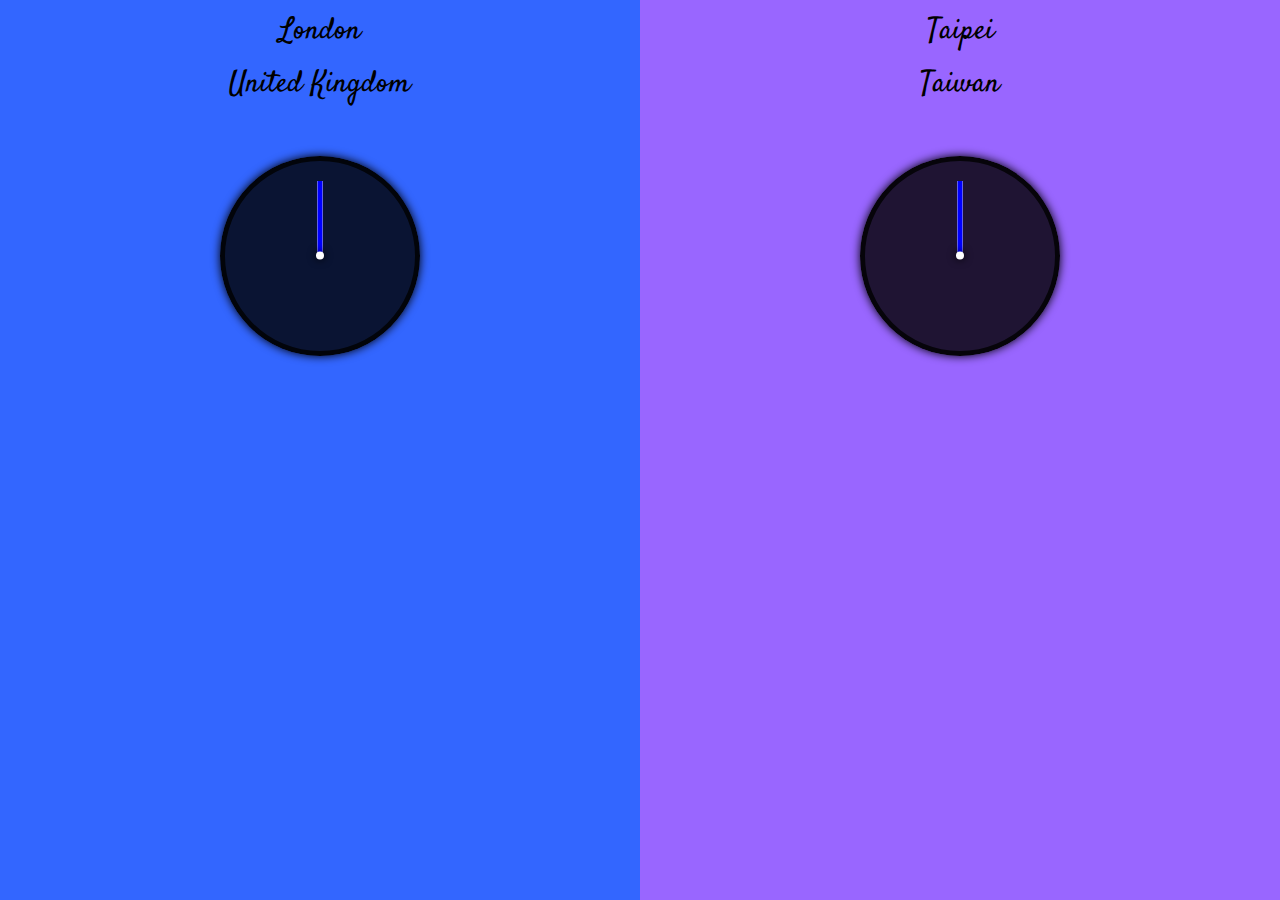
<file: day_2/index.html>
<!DOCTYPE html>
<html>
<head>
  <meta charset="UTF-8" />
  <meta http-equiv="X-UA-Compatible" content="IE=edge" />
  <title>JS + CSS Clock</title>
  <meta name="viewport" content="width=device-width, initial-scale=1" />
  <link rel="stylesheet" type="text/css" media="screen" href="style.css" />
  <link rel="stylesheet" href="https://fonts.googleapis.com/css?family=Satisfy" />
</head>
<body>
  <div class="container">
    <div class="area">
      <div class="area-name">London</div>
      <div class="area-name">United Kingdom</div>
      <div class="clock">
        <div class="clock-face">
          <div class="hand hour-hand"></div>
          <div class="hand min-hand"></div>
          <div class="hand second-hand"></div>
        </div>
      </div>
    </div>
    <div class="area">
      <div class="area-name">Taipei</div>
      <div class="area-name">Taiwan</div>
      <div class="clock">
        <div class="clock-face">
          <div class="hand hour-hand"></div>
          <div class="hand min-hand"></div>
          <div class="hand second-hand"></div>
        </div>
      </div>
    </div>
  </div>
  <script src="script.js"></script>
</body>
</html>
</file>
<file: day_2/style.css>
html {
  font-family: "Satisfy", cursive;
  text-align: center;
  font-size: 10px;
}

body {
  margin: 0;
  padding: 0;
  font-size: 3rem;
}

.container {
  display: flex;
  flex: 1;
  min-height: 100vh;
  align-items: center;
}

.area {
  width: 50%;
  height: 100vh;
}
.area:first-of-type {
  background: #3366ff url(https://i.imgur.com/PP9x5MJ.jpg) top left;
  background-size: cover;
}
.area:last-of-type {
  background: #9966ff url(https://i.imgur.com/2I984Cb.jpg) top right;
  background-size: cover;
}
.area-name {
  margin: 1rem;
}

.clock {
  width: 15rem;
  height: 15rem;
  background-color: rgba(0, 0, 0, 0.8);
  border: 0.5rem solid rgba(0, 0, 0, 0.8);
  border-radius: 50%;
  margin: 5rem auto;
  position: relative;
  padding: 2rem;
  box-shadow: 0 0 10px black;
}

.clock-face {
  position: relative;
  width: 100%;
  height: 100%;
  transform: translateY(-2.5px);
  /* account for the height of the clock hands */
}
.clock-face::after {
  width: 0.8rem;
  height: 0.8rem;
  left: 50%;
  top: 51.5%;
  position: absolute;
  display: block;
  content: "";
  background-color: white;
  border-radius: 50%;
  box-shadow: 0 0 0.8rem black;
  transform: translate(-50%, -50%);
}

.hand {
  width: 50%;
  height: 0.5rem;
  background: white;
  position: absolute;
  top: 50%;
  transform: rotate(90deg);
  transform-origin: 100%;
  transition: 0.05s linear;
}

.second-hand {
  background-color: #0000ff;
}

@media screen and (max-width: 800px) {
  .container {
    flex-direction: column;
  }

  .area {
    width: 100%;
    height: 50vh;
  }
  .area-name {
    display: inline-block;
  }
}
@media screen and (max-width: 800px) and (max-height: 700px) {
  .clock {
    width: 10rem;
    height: 10rem;
    border: 0.3rem solid rgba(0, 0, 0, 0.7);
    margin: 2rem auto;
  }

  .hand {
    height: 0.3rem;
  }
}

/*# sourceMappingURL=style.css.map */
</file>
